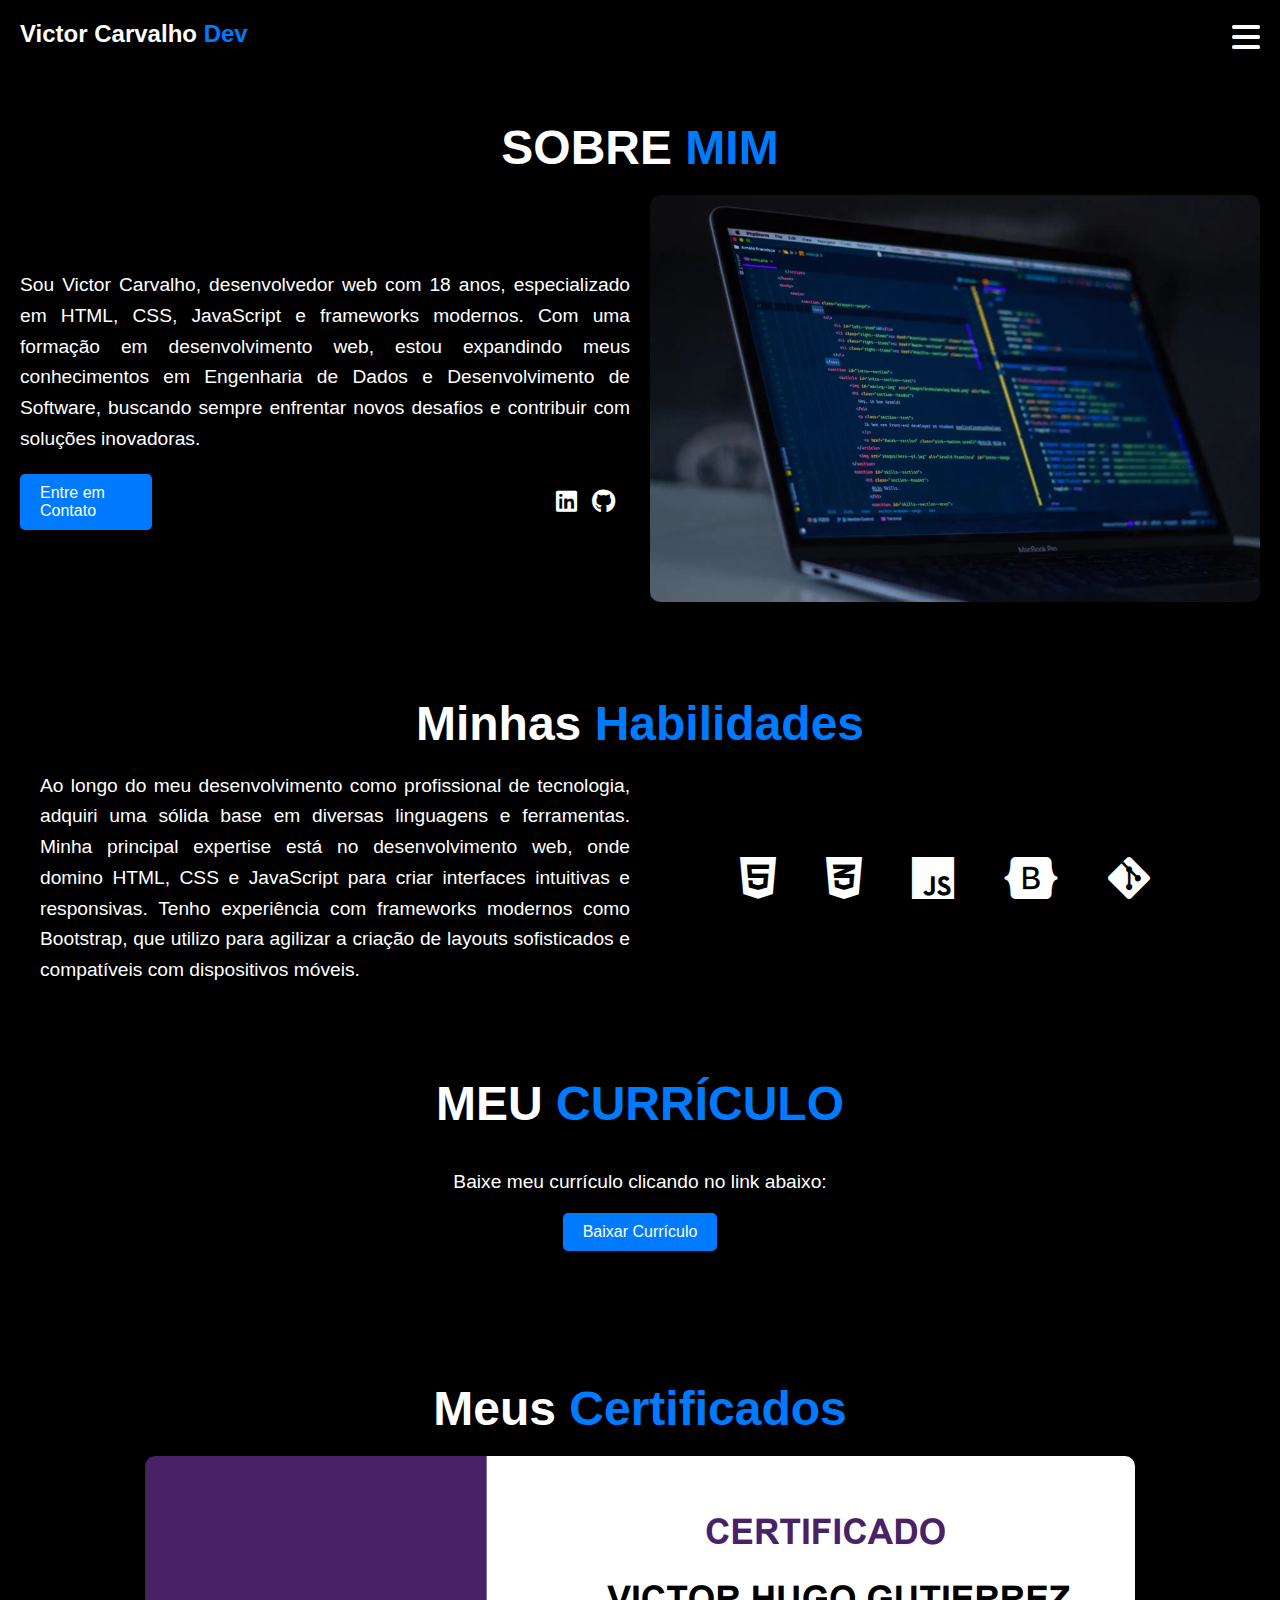
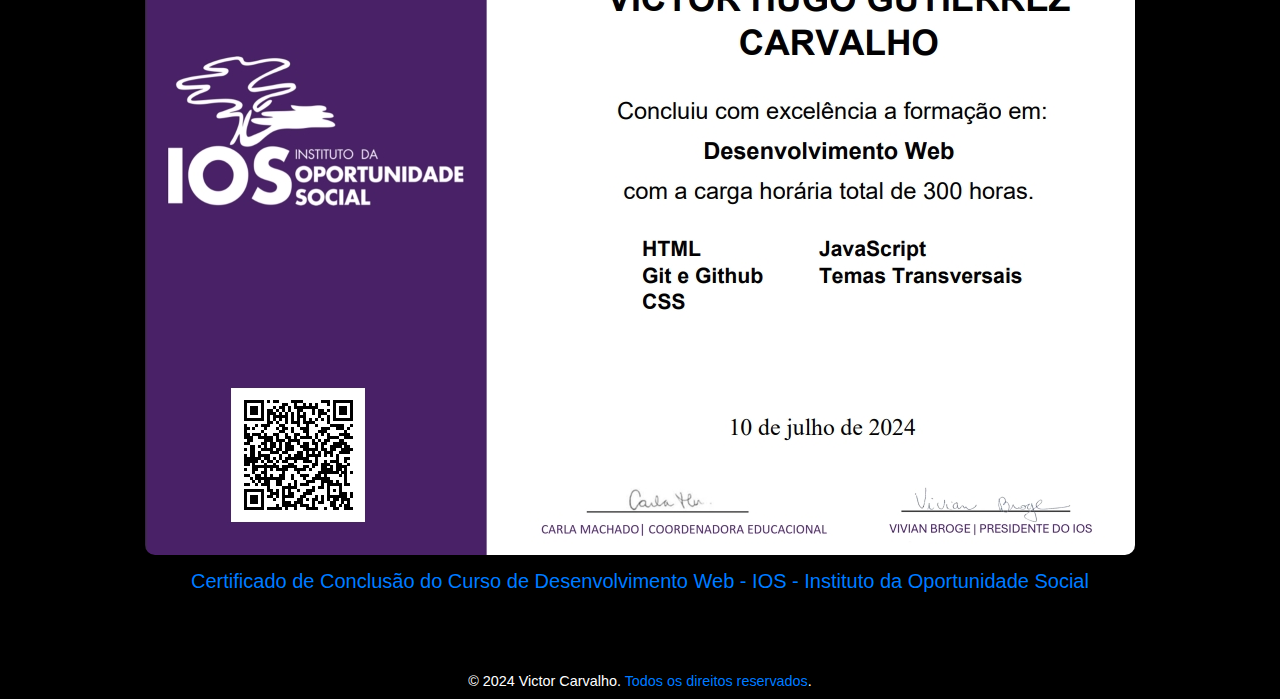
<file: about.html>
<!DOCTYPE html>
<html lang="pt-br">
<head>
    <meta charset="UTF-8">
    <meta name="viewport" content="width=device-width, initial-scale=1.0">
    <link rel="stylesheet" href="css/about.css">
    <link rel="stylesheet" href="https://cdnjs.cloudflare.com/ajax/libs/font-awesome/6.6.0/css/all.min.css">
    <title>Sobre Mim</title>
</head>
<body>
    <div class="overlay"></div>

    <div class="logo-container">
        <a href="index.html"><h1 class="logo-part">Victor Carvalho <span class="logo">Dev</span></h1></a>
    </div>

    <div class="menu-container">
        <div class="menu-icon" id="menu-icon">
            <i class="fa-solid fa-bars"></i>
        </div>
        <nav class="menu" id="menu">
            <ul>
                <li><a href="index.html">INÍCIO</a></li>
                <li><a href="projects.html">PROJETOS</a></li>
                <li><a href="services.html">SERVIÇOS</a></li>
                <li><a href="contact.html">CONTATO</a></li>
            </ul>
            <div class="menu-close" id="menu-close">
                <i class="fa-solid fa-xmark"></i>
            </div>
        </nav>
    </div>

    <section class="about-section fade-in">
        <h1>SOBRE <span>MIM</span></h1>
        <div class="about-content">
            <div class="about-text">
                <p>Sou Victor Carvalho, desenvolvedor web com 18 anos, especializado em HTML, CSS, JavaScript e frameworks modernos. Com uma formação em desenvolvimento web, estou expandindo meus conhecimentos em Engenharia de Dados e Desenvolvimento de Software, buscando sempre enfrentar novos desafios e contribuir com soluções inovadoras.</p>
                <div class="cta-container">
                    <a href="contact.html" class="highlight-button">Entre em Contato</a>
                    <div class="social-links">
                        <a href="https://www.linkedin.com/in/victor-gutierrez-999440278/" target="_blank" class="social-icon">
                            <i class="fa-brands fa-linkedin"></i>
                        </a>
                        <a href="https://github.com/victorgute" target="_blank" class="social-icon">
                            <i class="fa-brands fa-github"></i>
                        </a>
                    </div>
                </div>
            </div>
            <div class="about-image">
                <img src="img/imagem5.png" alt="Sua imagem">
            </div>
        </div>
    </section>

    <section class="skills-section fade-in">
        <h1>Minhas <span>Habilidades</span></h1>
        <div class="skills-content">
            <div class="about-text">
                <p>Ao longo do meu desenvolvimento como profissional de tecnologia, adquiri uma sólida base em diversas linguagens e ferramentas. Minha principal expertise está no desenvolvimento web, onde domino HTML, CSS e JavaScript para criar interfaces intuitivas e responsivas. Tenho experiência com frameworks modernos como Bootstrap, que utilizo para agilizar a criação de layouts sofisticados e compatíveis com dispositivos móveis.</p>
            </div>
            <div class="skills-icons">
                <i class="fa-brands fa-html5"></i>
                <i class="fa-brands fa-css3-alt"></i>
                <i class="fa-brands fa-js"></i>
                <i class="fa-brands fa-bootstrap"></i>
                <i class="fa-brands fa-git-alt"></i>
            </div>
        </div>
    </section>

    <section class="skills-section fade-in">
        <h1>MEU <span>CURRÍCULO</span></h1>

        <div class="cv-container fade-in">
            <p>Baixe meu currículo clicando no link abaixo:</p>
            <a href="document/Curriculo.pdf" class="cv-link" download>Baixar Currículo</a>
        </div>
        
    </section>

    <section class="skills-section fade-in">
        <h1>Meus <span>Certificados</span></h1>
        <div class="certificates-content">
            <div class="certificate-item">
                <a href="document/0330936204VH.pdf" target="_blank">
                    <img src="img/certificado.png" alt="Certificado de Desenvolvimento Web">
                    <p>Certificado de Conclusão do Curso de Desenvolvimento Web - IOS - Instituto da Oportunidade Social</p>
                </a>
            </div>
        </div>
    </section>

    <footer class="footer">
        <p>&copy; 2024 Victor Carvalho. <span>Todos os direitos reservados</span>.</p>
    </footer>
    <script src="js/about.js"></script>
</body>
</html>
</file>
<file: contact.html>
<!DOCTYPE html>
<html lang="pt-br">
<head>
    <meta charset="UTF-8">
    <meta name="viewport" content="width=device-width, initial-scale=1.0">
    <link rel="stylesheet" href="css/contact.css">
    <link rel="stylesheet" href="https://cdnjs.cloudflare.com/ajax/libs/font-awesome/6.6.0/css/all.min.css">
    <title>Contato</title>
</head>
<body>

    <div class="overlay"></div>

    <header class="header">
        <div class="logo-container">
            <a href="index.html"><h1 class="logo-part">Victor Carvalho <span class="logo">Dev</span></h1></a>
        </div>
        <div class="menu-container">
            <div class="menu-icon" id="menu-icon">
                <i class="fa-solid fa-bars"></i>
            </div>
            <nav class="menu" id="menu">
                <ul>
                    <li><a href="index.html">INÍCIO</a></li>
                    <li><a href="about.html">SOBRE</a></li>
                    <li><a href="projects.html">PROJETOS</a></li>
                    <li><a href="services.html">SERVIÇOS</a></li>
                </ul>
                <div class="menu-close" id="menu-close">
                    <i class="fa-solid fa-xmark"></i>
                </div>
            </nav>
        </div>
    </header>

    <section class="contact-section fade-in">
        <h1>ENTRE EM <span class="contato">CONTATO</span></h1>
        <div class="contact-container">
            <div class="contact-item " data-contact="mailto:victor.h.gutierrez.carvalho@gmail.com">
                <i class="fas fa-envelope"></i>
                <span>Email: victor.h.gutierrez.carvalho@gmail.com</span>
            </div>
            <div class="contact-item" data-contact="https://www.linkedin.com/in/victor-gutierrez-999440278/">
                <i class="fab fa-linkedin"></i>
                <span>LinkedIn: Victor Gutierrez</span>
            </div>
            <div class="contact-item" data-contact="https://github.com/victorgute">
                <i class="fab fa-github"></i>
                <span>GitHub: victorcarvalho</span>
            </div>
            <div class="contact-item">
            <i class="fas fa-phone"></i>
            <a href="https://api.whatsapp.com/send?phone=5511959019364&text=Olá%2C%20preciso%20de%20ajuda">
                <span>Telefone: +55 11 95901-9364</span>
            </a>
            </div>
                
                
            </div>
        </div>
    </section>

    <footer class="footer fade-in">
        <p>&copy; 2024 Victor Carvalho. <span>Todos os direitos reservados</span>.</p>
    </footer>
    
    
    <script src="js/contact.js"></script>
</body>
</html>
</file>
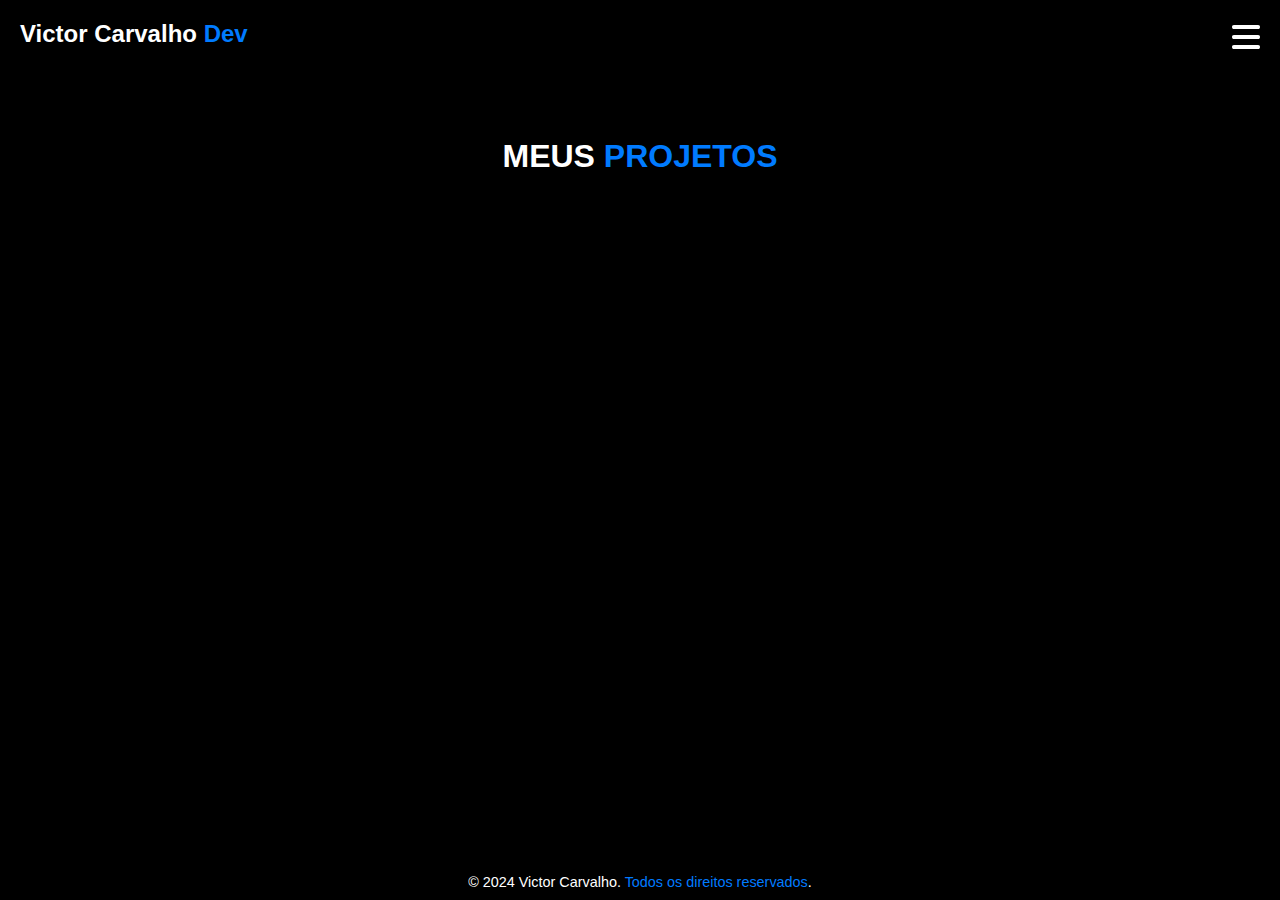
<file: projects.html>
<!DOCTYPE html>
<html lang="pt-br">
<head>
    <meta charset="UTF-8">
    <meta name="viewport" content="width=device-width, initial-scale=1.0">
    <title>Projetos</title>
    <link rel="stylesheet" href="css/projects.css">
    <link rel="stylesheet" href="https://cdnjs.cloudflare.com/ajax/libs/font-awesome/6.6.0/css/all.min.css">
</head>
<body>
    <div class="overlay"></div>

    <header class="header">
        <div class="logo-container">
            <a href="index.html"><h1 class="logo-part">Victor Carvalho <span class="logo">Dev</span></h1></a>
        </div>
        <div class="menu-container">
            <div class="menu-icon" id="menu-icon">
                <i class="fa-solid fa-bars"></i>
            </div>
            <nav class="menu" id="menu">
                <ul>
                    <li><a href="index.html">INÍCIO</a></li>
                    <li><a href="about.html">SOBRE</a></li>
                    <li><a href="services.html">SERVIÇOS</a></li>
                    <li><a href="contact.html">CONTATO</a></li>
                </ul>
                <div class="menu-close" id="menu-close">
                    <i class="fa-solid fa-xmark"></i>
                </div>
            </nav>
        </div>
    </header>

    <main>
        <section class="projects-section">
            <h1>MEUS <span>PROJETOS</span></h1>
            <div class="projects-grid">
                <div class="project-card">
                    <img src="img/projeto1.png" alt="NanoNexus">
                    <div class="project-info">
                        <h3>NanoNexus</h3>
                        <p>O NanoNexus é um projeto de e-commerce criado para demonstrar habilidades em desenvolvimento web. Este projeto simula uma empresa fictícia dedicada à venda de produtos diversos.</p>
                        <div class="tools-icons">
                            <i class="fa-brands fa-html5" title="HTML5"></i>
                            <i class="fa-brands fa-css3-alt" title="CSS3"></i>
                            <i class="fa-brands fa-js" title="JavaScript"></i>
                            <i class="fa-brands fa-bootstrap" title="Bootstrap"></i>
                        </div>
                            <div class="button">
                                <a href="https://victorgute.github.io/TCC_Dev_IOS_2024/" target="_blank" class="view-more">Ver mais</a>
                                <a href="https://github.com/victorgute" target="_blank" rel="noopener noreferrer">
                                    <i class="fa-brands fa-github" title="github"></i>
                                </a>
                        </div>
                    </div>
                </div>


                <div class="project-card">
                    <img src="img/lp-dr-junior.PNG" alt="Dr.AparecidoJr">
                    <div class="project-info">
                        <h3>Dr.AparecidoJr</h3>
                        <p>Este é o site oficial do Dr. Aparecido Bernardo Ribeiro Junior.O site foi desenvolvido para apresentar os serviços oferecidos, destacar a trajetória do especialista e permitir que os clientes agendem consultas facilmente.</p>
                        <div class="tools-icons">
                            <i class="fa-brands fa-html5" title="HTML5"></i>
                            <i class="fa-brands fa-css3-alt" title="CSS3"></i>
                            <i class="fa-brands fa-js" title="JavaScript"></i>
                            <i class="fa-brands fa-bootstrap" title="Bootstrap"></i>
                        </div>
                            <div class="button">
                                <a href="https://victorgute.github.io/Dr.AparecidoJr/" target="_blank" class="view-more">Ver mais</a>
                                <a href="https://github.com/victorgute" target="_blank" rel="noopener noreferrer">
                                    <i class="fa-brands fa-github" title="github"></i>
                                </a>
                        </div>
                    </div>
                </div>

                <div class="project-card">
                    <img src="img/lp-dr-marcelo.PNG" alt="NanoNexus">
                    <div class="project-info">
                        <h3>Dr.Marcelo</h3>
                        <p>
                            Este é o site oficial do Dr. Marcelo Hyppolito. O site foi desenvolvido para apresentar os serviços jurídicos oferecidos, destacar a experiência profissional do advogado e facilitar o contato direto com os clientes.</p>
                        <div class="tools-icons">
                            <i class="fa-brands fa-html5" title="HTML5"></i>
                            <i class="fa-brands fa-css3-alt" title="CSS3"></i>
                            <i class="fa-brands fa-js" title="JavaScript"></i>
                            <i class="fa-brands fa-bootstrap" title="Bootstrap"></i>
                        </div>
                            <div class="button">
                                <a href="https://victorgute.github.io/Dr.Marcelo/" target="_blank" class="view-more">Ver mais</a>
                                <a href="https://github.com/victorgute" target="_blank" rel="noopener noreferrer">
                                    <i class="fa-brands fa-github" title="github"></i>
                                </a>
                        </div>
                    </div>
                </div>

                <div class="project-card">
                    <img src="img/projeto1.png" alt="NanoNexus">
                    <div class="project-info">
                        <h3>NanoNexus</h3>
                        <p>O NanoNexus é um projeto de e-commerce criado para demonstrar habilidades em desenvolvimento web. Este projeto simula uma empresa fictícia dedicada à venda de produtos diversos.</p>
                        <div class="tools-icons">
                            <i class="fa-brands fa-html5" title="HTML5"></i>
                            <i class="fa-brands fa-css3-alt" title="CSS3"></i>
                            <i class="fa-brands fa-js" title="JavaScript"></i>
                            <i class="fa-brands fa-bootstrap" title="Bootstrap"></i>
                        </div>
                            <div class="button">
                                <a href="https://victorgute.github.io/TCC_Dev_IOS_2024/" target="_blank" class="view-more">Ver mais</a>
                                <a href="https://github.com/victorgute/TCC_Dev_IOS_2024" target="_blank" rel="noopener noreferrer">
                                    <i class="fa-brands fa-github" title="github"></i>
                                </a>
                        </div>
                    </div>
                </div>
                
            </div>




        </section>
    </main>
    
    <footer class="footer">
        <p>&copy; 2024 Victor Carvalho. <span>Todos os direitos reservados</span>.</p>
    </footer>
    <script src="js/projects.js"></script>
</body>
</html>
</file>
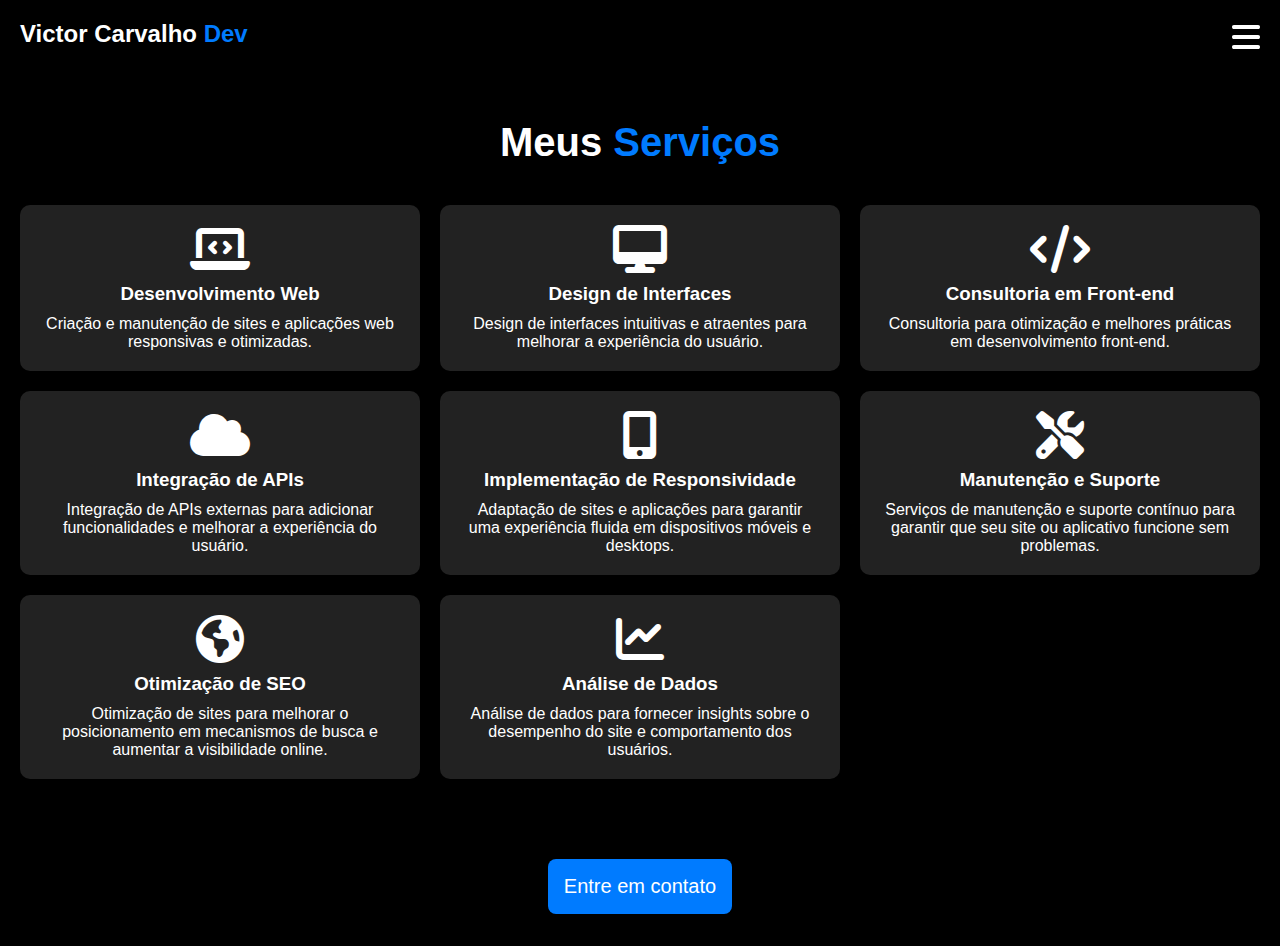
<file: services.html>
<!DOCTYPE html>
<html lang="pt-br">
<head>
    <meta charset="UTF-8">
    <meta name="viewport" content="width=device-width, initial-scale=1.0">
    <link rel="preload" href="https://cdnjs.cloudflare.com/ajax/libs/font-awesome/6.6.0/css/all.min.css" as="style" onload="this.onload=null;this.rel='stylesheet'">
    <link rel="stylesheet" href="css/services.css">
    <title>Serviços</title>
</head>
<body>
    
    <div class="overlay"></div>

    <header class="header">
        <div class="logo-container">
            <a href="index.html"><h1 class="logo-part">Victor Carvalho <span class="logo">Dev</span></h1></a>
        </div>
        <div class="menu-container">
            <div class="menu-icon" id="menu-icon">
                <i class="fa-solid fa-bars"></i>
            </div>
            <nav class="menu" id="menu">
                <ul>
                    <li><a href="index.html">INÍCIO</a></li>
                    <li><a href="about.html">SOBRE</a></li>
                    <li><a href="projects.html">PROJETOS</a></li>
                    <li><a href="contact.html">CONTATO</a></li>
                </ul>
                <div class="menu-close" id="menu-close">
                    <i class="fa-solid fa-xmark"></i>
                </div>
            </nav>
        </div>
    </header>

    <main class="services-section">
        <h1 class="fade-in">Meus <span>Serviços</span></h1>
        <div class="services-grid">
            <div class="service-card fade-in">
                <i class="fa-solid fa-laptop-code" aria-label="Desenvolvimento Web"></i>
                <h3>Desenvolvimento Web</h3>
                <p>Criação e manutenção de sites e aplicações web responsivas e otimizadas.</p>
            </div>
            <div class="service-card fade-in">
                <i class="fa-solid fa-desktop" aria-label="Design de Interfaces"></i>
                <h3>Design de Interfaces</h3>
                <p>Design de interfaces intuitivas e atraentes para melhorar a experiência do usuário.</p>
            </div>
            <div class="service-card fade-in">
                <i class="fa-solid fa-code" aria-label="Consultoria em Front-end"></i>
                <h3>Consultoria em Front-end</h3>
                <p>Consultoria para otimização e melhores práticas em desenvolvimento front-end.</p>
            </div>
            <div class="service-card fade-in">
                <i class="fa-solid fa-cloud" aria-label="Integração de APIs"></i>
                <h3>Integração de APIs</h3>
                <p>Integração de APIs externas para adicionar funcionalidades e melhorar a experiência do usuário.</p>
            </div>
            <div class="service-card fade-in">
                <i class="fa-solid fa-mobile-screen-button" aria-label="Implementação de Responsividade"></i>
                <h3>Implementação de Responsividade</h3>
                <p>Adaptação de sites e aplicações para garantir uma experiência fluida em dispositivos móveis e desktops.</p>
            </div>
            <div class="service-card fade-in">
                <i class="fa-solid fa-tools" aria-label="Manutenção e Suporte"></i>
                <h3>Manutenção e Suporte</h3>
                <p>Serviços de manutenção e suporte contínuo para garantir que seu site ou aplicativo funcione sem problemas.</p>
            </div>
            <div class="service-card fade-in">
                <i class="fa-solid fa-globe-americas" aria-label="Otimização de SEO"></i>
                <h3>Otimização de SEO</h3>
                <p>Otimização de sites para melhorar o posicionamento em mecanismos de busca e aumentar a visibilidade online.</p>
            </div>
            <div class="service-card fade-in">
                <i class="fa-solid fa-chart-line" aria-label="Análise de Dados"></i>
                <h3>Análise de Dados</h3>
                <p>Análise de dados para fornecer insights sobre o desempenho do site e comportamento dos usuários.</p>
            </div>
        </div>
    </main>

    <div class="botao1">
        <a href="contact.html">Entre em contato</a>
    </div>

    <script src="js/services.js"></script>
</body>
</html>
</file>
<file: css/contact.css>
/* Global */
* {
    margin: 0;
    padding: 0;
    box-sizing: border-box;
    transition: all 0.3s ease; /* Adiciona uma transição padrão para todos os elementos */
}

@keyframes fadeIn {
    from {
        opacity: 0;
        transform: translateY(40px); /* Adiciona um leve deslocamento para baixo */
    }
    to {
        opacity: 1;
        transform: translateY(0); /* Move para a posição original */
    }
}

.fade-in {
    opacity: 0;
    animation: fadeIn 1s forwards; /* Animação de fade-in com transição mais forte */
}

/* Animação fade-in */
@keyframes fadeIn {
    from {
        opacity: 0;
        transform: translateY(40px); /* Adiciona um leve deslocamento para baixo */
    }
    to {
        opacity: 1;
        transform: translateY(0); /* Move para a posição original */
    }
}

.fade-in {
    opacity: 0;
    animation: fadeIn 1s forwards; /* Animação de fade-in com transição mais forte */
}

body {
    font-family: Arial, sans-serif;
    color: #fff;
    background-color: #000;
    opacity: 1; /* Torna a página visível */
    overflow: hidden; /* Para evitar barras de rolagem indesejadas */
}

.logo-container a {
    text-decoration: none;
    color: white;
}

.logo-container span {
    color: #007BFF;
}

/* Header (Navbar) */
.header {
    display: flex;
    justify-content: space-between;
    align-items: center;
    padding: 20px;
    background-color: #000;
    width: 100%;
    z-index: 10;
}

/* Ajustes para navbar */
.header .logo-container {
    display: flex;
    align-items: center;
}

.header .logo-container .logo-part {
    font-size: 1.5rem; /* Ajuste o tamanho do texto do logo */
    margin-right: 10px; /* Espaço entre os elementos do logo */
}

.header .logo-container .logo-dev {
    font-size: 1.5rem; /* Ajuste o tamanho do texto do logo */
}

.menu-container {
    position: fixed;
    top: 20px;
    right: 20px;
    z-index: 2;
}

.menu-icon {
    font-size: 2rem;
    color: #fff;
    cursor: pointer;
}

.menu {
    position: fixed;
    top: 0;
    right: 0;
    width: 100%;
    height: 100%;
    background: black;
    display: flex;
    flex-direction: column;
    align-items: center;
    justify-content: center;
    transform: translateX(100%);
    transition: transform 0.3s ease;
    z-index: 1;
    overflow: hidden;
}

.menu-active {
    transform: translateX(0);
}

.menu-close {
    position: absolute;
    top: 20px;
    right: 20px;
    font-size: 2rem;
    color: #fff;
    cursor: pointer;
}

.menu ul {
    list-style: none;
    padding: 0;
}

.menu ul li {
    margin: 20px 0;
}

.menu ul li a {
    color: #fff;
    font-size: 2rem;
    text-decoration: none;
    display: inline-block;
    transition: color 0.3s ease, transform 0.3s ease;
}

.menu ul li a:hover {
    color: #007BFF;
    transform: scale(1.1);
}



.overlay {
    position: fixed;
    top: 0;
    left: -100%; /* Começa fora da tela */
    width: 100%;
    height: 100%;
    background-color: #007BFF; /* Cor azul com opacidade */
    z-index: 100; /* Certifique-se de que a tela esteja sobre o conteúdo */
    transition: left 0.7s ease; /* Animação suave para mover a tela */
}

.overlay.active {
    left: 0; /* Move a tela para cobrir a página */
}

.contact-section {
    display: flex;
    flex-direction: column;
    align-items: center;
    padding: 20px;
}


.contact-section h1{
    margin-bottom: 1rem;
    font-size: 2rem;
}

.contato{
    color: #007BFF;
}

.contact-container {
    display: flex;
    flex-direction: column;
    gap: 20px;
}

.contact-item {
    display: flex;
    align-items: center;
    gap: 15px;
    background-color: #1a1a1a;
    padding: 15px;
    border-radius: 8px;
    cursor: pointer;
    transition: transform 0.5s ease, background-color 0.3s ease;
}

.contact-item a{
    text-decoration: none;
    color: #fff;
}

.contact-item:hover {
    transform: scale(1.05);
    background-color: #007BFF;
    box-shadow: 0 5px 15px rgba(0, 123, 255, 0.4); /* Sombra azul suave */
}


.contact-item i {
    font-size: 1.5rem;
}

.contact-item span {
    font-size: 1.2rem;
    word-break: break-all;
}


/* Fade-in animation */
@keyframes fadeIn {
    from {
        opacity: 0;
        transform: translateY(20px);
    }
    to {
        opacity: 1;
        transform: translateY(0);
    }
}

.fade-in {
    opacity: 0;
    animation: fadeIn 1s forwards;
}

/* Estilos para o footer */
.footer {
    background-color: #000; /* Cor de fundo preta */
    color: #fff; /* Cor do texto branca */
    text-align: center; /* Centraliza o texto */
    padding: 10px 0; /* Espaçamento interno */
    position: fixed; /* Fixa o footer na parte inferior da tela */
    bottom: 0; /* Posiciona o footer na parte inferior */
    width: 100%; /* Largura total */
    font-size: 0.9rem; /* Tamanho da fonte */
}

.footer span{
    color: #007BFF;
}

.footer p {
    margin: 0; /* Remove a margem padrão do parágrafo */
}

::selection {
    background-color: #007BFF; /* Cor de fundo quando o texto é selecionado */
    color: #fff; /* Cor do texto quando é selecionado */
}

@media (min-width: 768px) {
    /* Tablets e dispositivos com tela média */
    body {
        font-size: 16px;
    }

    .header {
        padding: 15px;
    }

    .menu-icon {
        font-size: 1.75rem;
    }

    .menu ul li a {
        font-size: 1.75rem;
    }

    /* Contato */
    .contact-item {
        flex-direction: row;
    }

    .contact-item i {
        font-size: 1.5rem;
    }

    .contact-item span {
        font-size: 1.2rem;
    }
}

@media (min-width: 1024px) {
    /* Desktop */
    body {
        font-size: 18px;
    }

    .header {
        padding: 20px;
    }

    .menu-icon {
        font-size: 2rem;
    }

    .menu ul li a {
        font-size: 2rem;
    }

    /* Contato */
    .contact-item {
        flex-direction: row;
    }

    .contact-item i {
        font-size: 1.5rem;
    }

    .contact-item span {
        font-size: 1.2rem;
    }
}
</file>
<file: css/projects.css>
/* Global */
* {
    margin: 0;
    padding: 0;
    box-sizing: border-box;
    transition: all 0.3s ease; /* Adiciona uma transição padrão para todos os elementos */
}
::selection {
    background-color: #007BFF; /* Cor de fundo quando o texto é selecionado */
    color: #fff; /* Cor do texto quando é selecionado */
}

/* Animação fade-in */
@keyframes fadeIn {
    from {
        opacity: 0;
        transform: translateY(40px); /* Adiciona um leve deslocamento para baixo */
    }
    to {
        opacity: 1;
        transform: translateY(0); /* Move para a posição original */
    }
}

.fade-in {
    opacity: 0;
    animation: fadeIn 1s forwards; /* Animação de fade-in com transição mais forte */
}

body {
    font-family: Arial, sans-serif;
    color: #fff;
    background-color: #000;
    opacity: 1; /* Torna a página visível */
}

.logo-container a {
    text-decoration: none;
    color: white;
}

.logo-container span {
    color: #007BFF;
}

/* Header (Navbar) */
.header {
    display: flex;
    justify-content: space-between;
    align-items: center;
    padding: 20px;
    background-color: #000;
    width: 100%;
    z-index: 10;
}

/* Ajustes para navbar */
.header .logo-container {
    display: flex;
    align-items: center;
}

.header .logo-container .logo-part {
    font-size: 1.5rem; /* Ajuste o tamanho do texto do logo */
    margin-right: 10px; /* Espaço entre os elementos do logo */
}

.header .logo-container .logo-dev {
    font-size: 1.5rem; /* Ajuste o tamanho do texto do logo */
}

.menu-container {
    position: fixed;
    top: 20px;
    right: 20px;
    z-index: 2;
}

.menu-icon {
    font-size: 2rem;
    color: #fff;
    cursor: pointer;
}

.menu {
    position: fixed;
    top: 0;
    right: 0;
    width: 100%;
    height: 100%;
    background: black;
    display: flex;
    flex-direction: column;
    align-items: center;
    justify-content: center;
    transform: translateX(100%);
    transition: transform 0.3s ease;
    z-index: 1;
    overflow: hidden;
}

.menu-active {
    transform: translateX(0);
}

.menu-close {
    position: absolute;
    top: 20px;
    right: 20px;
    font-size: 2rem;
    color: #fff;
    cursor: pointer;
}

.menu ul {
    list-style: none;
    padding: 0;
}

.menu ul li {
    margin: 20px 0;
}

.menu ul li a {
    color: #fff;
    font-size: 2rem;
    text-decoration: none;
    display: inline-block;
    transition: color 0.3s ease, transform 0.3s ease;
}

.menu ul li a:hover {
    color: #007BFF;
    transform: scale(1.1);
}

/* Projects Section */
.projects-section {
    padding: 70px 20px;
    text-align: center;
}


.projects-section h1 {
    font-size: 2rem;
}

.projects-section span {
    color: #007BFF;
}

.projects-grid {
    display: flex;
    justify-content: center;
    gap: 20px;
    margin-top: 1rem;
}

.project-card {
    background-color: #222;
    border-radius: 10px;
    overflow: hidden;
    box-shadow: 0 4px 8px rgba(0, 0, 0, 0.3);
    transition: transform 0.3s ease, box-shadow 0.3s ease;
    display: flex;
    flex-direction: column;
    align-items: center;
    justify-content: space-between;
    width: 300px; /* Ajuste a largura do card conforme necessário */
    height: 480px; /* Ajuste a altura do card conforme necessário */
    opacity: 0;
    animation: fadeIn 3s forwards; /* Animação de fade-in mais visível */
}

.project-card img {
    width: 100%;
    height: 150px; /* Ajuste a altura da imagem conforme necessário */
    object-fit: cover;
    transition: transform 0.3s ease;
}

.project-card:hover img {
    transform: scale(1.05); /* Leve zoom na imagem ao passar o mouse */
}

.project-info {
    padding: 20px;
    text-align: left;
}

.project-info h3 {
    margin-bottom: 10px;
}

.project-info p {
    margin-bottom: 20px;
}

.tools-icons {
    margin-bottom: 20px;
}

.tools-icons i {
    font-size: 1.5rem;
    margin-right: 10px;
    transition: color 0.3s ease, transform 0.3s ease;
}

.tools-icons i:hover {
    color: #007BFF;
    transform: scale(1.2);
}

.view-more {
    display: inline-block;
    padding: 10px 20px;
    background-color: #007BFF;
    color: #fff;
    text-decoration: none;
    border-radius: 5px;
    transition: background-color 0.3s ease, transform 0.3s ease;
}

.view-more:hover {
    background-color: #0056b3;
    transform: scale(1.1);
}

.button i{
    color: #fff;
    font-size: 1.7rem;
    margin-left:7rem;
}

.button :last-child:hover{
    color: #007BFF;
    transform: scale(1.1);
}

/* Estilo para a tela de transição */
.overlay {
    position: fixed;
    top: 0;
    left: -100%; /* Começa fora da tela */
    width: 100%;
    height: 100%;
    background-color: #007BFF; /* Cor azul com opacidade */
    z-index: 100; /* Certifique-se de que a tela esteja sobre o conteúdo */
    transition: left 0.7s ease; /* Animação suave para mover a tela */
}

.overlay.active {
    left: 0; /* Move a tela para cobrir a página */
}

.footer {
    background-color: #000; /* Cor de fundo preta */
    color: #fff; /* Cor do texto branca */
    text-align: center; /* Centraliza o texto */
    padding: 10px 0; /* Espaçamento interno */
    position: fixed; /* Fixa o footer na parte inferior da tela */
    bottom: 0; /* Posiciona o footer na parte inferior */
    width: 100%; /* Largura total */
    font-size: 0.9rem; /* Tamanho da fonte */
}

.footer span{
    color: #007BFF;
}

.footer p {
    margin: 0; /* Remove a margem padrão do parágrafo */
}
</file>
<file: css/services.css>
/* Global */
* {
    margin: 0;
    padding: 0;
    box-sizing: border-box;
}

body {
    font-family: Arial, sans-serif;
    color: #fff;
    background-color: #000;
    opacity: 1;
}

/* Header */
header {
    display: flex;
    justify-content: space-between;
    align-items: center;
    padding: 20px;
    background-color: #000;
    width: 100%;
    z-index: 10;
}

.logo-container {
    position: absolute;
    top: 20px;
    left: 20px;
    display: flex;
    align-items: center;
}

.logo-container a {
    text-decoration: none;
}

.logo-part {
    font-size: 1.5rem;
    color: #fff;
}

.logo-dev {
    margin-left: 5px;
    font-weight: bold;
    color: #007BFF;
}

.logo {
    color: #007BFF;
}

.menu-container {
    position: fixed;
    top: 20px;
    right: 20px;
    z-index: 2;
}

.menu-icon {
    font-size: 2rem;
    color: #fff;
    cursor: pointer;
}

.menu {
    position: fixed;
    top: 0;
    right: 0;
    width: 100%;
    height: 100%;
    background: black;
    display: flex;
    flex-direction: column;
    align-items: center;
    justify-content: center;
    transform: translateX(100%);
    transition: transform 0.3s ease;
    z-index: 1;
    overflow: hidden;
}

.menu-active {
    transform: translateX(0);
}

.menu-close {
    position: absolute;
    top: 20px;
    right: 20px;
    font-size: 2rem;
    color: #fff;
    cursor: pointer;
}

.menu ul {
    list-style: none;
    padding: 0;
}

.menu ul li {
    margin: 20px 0;
}

.menu ul li a {
    color: #fff;
    font-size: 2rem;
    text-decoration: none;
    display: inline-block;
    transition: color 0.3s ease, transform 0.3s ease;
}

.menu ul li a:hover {
    color: #007BFF;
    transform: scale(1.1);
}

/* Overlay */
.overlay {
    position: fixed;
    top: 0;
    left: -100%;
    width: 100%;
    height: 100%;
    background-color: #007BFF;
    z-index: 100;
    transition: left 0.7s ease;
}

.overlay.active {
    left: 0;
}

/* Animação */
.fade-in {
    opacity: 0;
    transform: translateY(20px);
    transition: opacity 0.6s ease-in-out, transform 0.6s ease-in-out;
}

.fade-in.active {
    opacity: 1;
    transform: translateY(0);
}

/* Serviços */
.services-section {
    padding: 80px 20px;
    text-align: center;
}

.services-section span {
    color: #007BFF;
}

.services-section h1 {
    font-size: 2.5rem;
    margin-bottom: 40px;
}

.services-grid {
    display: grid;
    grid-template-columns: repeat(auto-fit, minmax(300px, 1fr));
    gap: 20px;
}

.service-card {
    background-color: #222;
    border-radius: 10px;
    overflow: hidden;
    box-shadow: 0 4px 8px rgba(0, 0, 0, 0.3);
    display: flex;
    flex-direction: column;
    align-items: center;
    justify-content: center;
    padding: 20px;
}

.service-card:hover {
    background-color: #007BFF;
    transform: scale(1.05);
    color: #fff;
    box-shadow: 0 5px 15px rgba(0, 123, 255, 0.4); /* Sombra azul suave */
}

.service-card i {
    font-size: 3rem;
    margin-bottom: 10px;
}

.service-card h3 {
    margin-bottom: 10px;
}

.service-card p {
    margin-bottom: 0;
}

.botao1 {
    display: flex;
    justify-content: center;
}

.botao1 a {
    display: inline-block;
    color: white;
    background: #007BFF;
    padding: 1rem;
    border-radius: 0.5rem;
    text-decoration: none;
    font-size: 20px;
    cursor: pointer;
    transition: 0.5s;
    margin-bottom: 2rem;
}

.botao1 a:hover {
    background: white;
    color: #007BFF;
    transform: scale(1.1);
    box-shadow: 0 5px 15px rgba(255, 255, 255, 0.4); /* Sombra azul suave */
}

/* Footer */
.footer {
    background-color: #000; /* Cor de fundo preta */
    color: #fff; /* Cor do texto branca */
    text-align: center; /* Centraliza o texto */
    padding: 10px 0; /* Espaçamento interno */
    bottom: 0; /* Posiciona o footer na parte inferior */
    width: 100%; /* Largura total */
    font-size: 0.9rem; /* Tamanho da fonte */
}
::selection {
    background-color: #007BFF; /* Cor de fundo quando o texto é selecionado */
    color: #fff; /* Cor do texto quando é selecionado */
}

.footer span {
    color: #007BFF;
}

.footer p {
    margin: 0; /* Remove a margem padrão do parágrafo */
}

/* Responsividade */
@media (max-width: 768px) {
    /* Para dispositivos móveis */
    header {
        flex-direction: column;
        align-items: flex-start;
    }

    .logo-container {
        position: static;
        margin-bottom: 10px;
    }

    .menu-container {
        top: 10px;
        right: 10px;
    }

    .menu-icon {
        font-size: 1.5rem;
    }

    .menu ul li {
        margin: 15px 0;
    }

    .menu ul li a {
        font-size: 1.5rem;
    }

    .services-section h1 {
        font-size: 2rem;
    }

    .service-card i {
        font-size: 2.5rem;
    }

    .botao1 a {
        font-size: 18px;
        padding: 0.8rem;
        margin-bottom: 2rem;
    }

    .footer {
        font-size: 0.8rem;
        position: relative;
    }
}

@media (min-width: 769px) and (max-width: 1024px) {
    /* Para tablets e dispositivos com tela média */
    header {
        padding: 15px;
    }

    .logo-container {
        position: static;
        margin-bottom: 15px;
    }

    .menu-container {
        top: 15px;
        right: 15px;
    }

    .menu-icon {
        font-size: 1.75rem;
    }

    .menu ul li {
        margin: 20px 0;
    }

    .menu ul li a {
        font-size: 1.75rem;
    }

    .services-section h1 {
        font-size: 2.25rem;
    }

    .service-card i {
        font-size: 2.75rem;
    }

    .botao1 a {
        font-size: 19px;
        padding: 0.9rem;
    }

    .footer {
        font-size: 0.8rem;
        position: relative;
    }
}

@media (min-width: 1025px) {
    /* Para dispositivos de desktop */
    header {
        padding: 20px;
    }

    .logo-container {
        position: absolute;
        top: 20px;
        left: 20px;
    }

    .menu-container {
        top: 20px;
        right: 20px;
    }

    .menu-icon {
        font-size: 2rem;
    }

    .menu ul li {
        margin: 20px 0;
    }

    .menu ul li a {
        font-size: 2rem;
    }

    .services-section h1 {
        font-size: 2.5rem;
    }

    .service-card i {
        font-size: 3rem;
    }

    .botao1 a {
        font-size: 20px;
        padding: 1rem;
    }

    .footer {
        font-size: 0.8rem;
        position: relative;
    }
}
</file>
<file: css/about.css>
/* Global Reset and Basic Styles */
* {
    margin: 0;
    padding: 0;
    box-sizing: border-box;
    background-color: black;
}

/* Body Styling */
body {
    font-family: Arial, sans-serif;
    margin: 0;
    overflow: auto; /* Alterado de hidden para auto */
}

/* Span Color */
body span {
    color: #007BFF;
}

/* Logo Container */
.logo-container {
    position: absolute;
    top: 20px;
    left: 20px;
    display: flex;
    align-items: center;
}

.logo-part {
    font-size: 1.5rem;
    color: #fff;
}

.logo-container a {
    text-decoration: none;
}

.logo-dev {
    margin-left: 5px;
    font-weight: bold;
    color: #007BFF;
}

.logo {
    color: #007BFF;
}

/* Menu Styles */
.menu-container {
    position: fixed;
    top: 20px;
    right: 20px;
    z-index: 2;
}

.menu-icon {
    font-size: 2rem;
    color: #fff;
    cursor: pointer;
}

.menu {
    position: fixed;
    top: 0;
    right: 0;
    width: 100%;
    height: 100%;
    background: black;
    display: flex;
    flex-direction: column;
    align-items: center;
    justify-content: center;
    transform: translateX(100%);
    transition: transform 0.3s ease;
    z-index: 1;
    overflow: hidden;
}

.menu-active {
    transform: translateX(0);
}

.menu-close {
    position: absolute;
    top: 20px;
    right: 20px;
    font-size: 2rem;
    color: #fff;
    cursor: pointer;
}

.menu ul {
    list-style: none;
    padding: 0;
}

.menu ul li {
    margin: 20px 0;
}

.menu ul li a {
    color: #fff;
    font-size: 2rem;
    text-decoration: none;
    display: inline-block;
    transition: color 0.3s ease, transform 0.3s ease;
}

.menu ul li a:hover {
    color: #007BFF;
    transform: scale(1.1);
}

/* Fade-in Animation */
.fade-in {
    opacity: 0;
    transition: opacity 1.5s ease-in-out;
}

.fade-in-visible {
    opacity: 1;
}

/* About Section */
.about-section {
    margin-top: 100px; /* Ajusta a distância do topo */
    padding: 20px;
    color: white;
}

.about-section h1 {
    font-size: 3rem;
    text-align: center;
    margin-bottom: 20px;
}

.about-content {
    display: grid;
    grid-template-columns: 1fr 1fr;
    gap: 20px;
    align-items: center;
}

.about-text p {
    font-size: 1.2rem;
    line-height: 1.6;
    text-align: justify; /* Justifica o texto para alinhamento uniforme */
}

.about-image img {
    max-width: 100%;
    border-radius: 10px;
}

/* Highlight Button */
.highlight-button {
    display: inline-block;
    padding: 10px 20px;
    margin-right: 24rem;
    font-size: 1rem;
    color: #fff;
    background-color: #007BFF; /* Cor de destaque */
    text-decoration: none;
    border-radius: 5px;
    transition: background-color 0.3s ease, transform 0.3s ease;
}

.highlight-button:hover {
    background-color: #0056b3; /* Cor ao passar o mouse */
    transform: scale(1.05); /* Leve aumento ao passar o mouse */
}

/* Social Links */
.social-links {
    display: flex;
    align-items: center; /* Alinha verticalmente os ícones */
    margin-left: 20px; /* Espaçamento entre o botão e os ícones */
}

.social-icon {
    font-size: 1.5rem;
    color: #fff;
    margin-right: 15px;
    transition: color 0.3s ease, transform 0.3s ease;
}

.social-icon:hover {
    color: #007BFF; /* Cor ao passar o mouse */
    transform: scale(1.1); /* Leve aumento ao passar o mouse */
}

/* Container para o botão e ícones sociais */
.cta-container {
    display: flex;
    align-items: center; /* Alinha verticalmente o botão e os ícones */
    margin-top: 20px; /* Espaçamento acima do botão e ícones */
}

.about-text {
    position: relative;
}

.social-links {
    margin-left: 20px; /* Ajuste o espaçamento entre o botão e os ícones sociais */
}

/* Skills Section */
.skills-section {
    margin: 50px 20px;
    padding: 20px;
    color: white;
}

.skills-section h1 {
    font-size: 3rem;
    margin-bottom: 20px;
    text-align: center;
}

.skills-content {
    display: grid;
    grid-template-columns: repeat(auto-fit, minmax(120px, 1fr));
    gap: 20px;
    align-items: center;
    justify-content: center;
}

.skills-text {
    grid-column: span 2;
}

.skills-icons {
    font-size: 3rem;
    display: flex;
    align-items: center;
    justify-content: center;
    gap: 50px;
    transition: color 0.1s ease, transform 0.1s ease;
}

.skills-icons i:hover {
    color: #007BFF;
    transform: scale(1.3);
}

/* Certificates Section */
.certificates-section {
    margin: 50px 20px;
    padding: 20px;
    color: white;
}

.certificates-content {
    display: flex;
    flex-direction: column;
    align-items: center;
}

.certificate-item {
    display: flex;
    flex-direction: column;
    align-items: center;
    text-align: center;
}

.certificate-item a {
    text-decoration: none;
    color: #007BFF;
    font-size: 20px;
}

.certificate-item img {
    max-width: 100%;
    border-radius: 10px;
    margin-bottom: 10px;
}

.certificate-item p {
    margin: 0;
}

/* Scroll Animation */
.fade-in {
    opacity: 0;
    transform: translateY(50px);
}

.fade-in-visible {
    opacity: 1;
    transform: translateY(0);
    transition: opacity 1s ease-out, transform 1s ease-out;
}

/* Overlay */
.overlay {
    position: fixed;
    top: 0;
    left: -100%; /* Começa fora da tela */
    width: 100%;
    height: 100%;
    background-color: #007BFF; /* Cor azul com opacidade */
    z-index: 100; /* Certifique-se de que a tela esteja sobre o conteúdo */
    transition: left 0.7s ease; /* Animação suave para mover a tela */
}

.overlay.active {
    left: 0; /* Move a tela para cobrir a página */
}

/* Footer */
.footer {
    background-color: #000; /* Cor de fundo preta */
    color: #fff; /* Cor do texto branca */
    text-align: center; /* Centraliza o texto */
    padding: 10px 0; /* Espaçamento interno */
    bottom: 0; /* Posiciona o footer na parte inferior */
    width: 100%; /* Largura total */
    font-size: 0.9rem; /* Tamanho da fonte */
    z-index: 1000; /* Garante que o footer fique acima do conteúdo */
}

.footer span {
    color: #007BFF;
}

.footer p {
    margin: 0; /* Remove a margem padrão do parágrafo */
}

.cv-container {
    color: #fff; /* Cor do texto */
    padding: 20px;
    margin: 20px;
    border-radius: 10px; /* Cantos arredondados */
    box-shadow: 0 4px 8px rgba(0, 0, 0, 0.2); /* Sombra */
    text-align: center;
}

::selection {
    background-color: #007BFF; /* Cor de fundo quando o texto é selecionado */
    color: #fff; /* Cor do texto quando é selecionado */
}

.cv-container h2 {
    font-size: 2rem;
    margin-bottom: 10px;
}

.cv-container p {
    font-size: 1.2rem;
    margin-bottom: 20px;
}

.cv-link {
    display: inline-block;
    padding: 10px 20px;
    font-size: 1rem;
    color: #fff;
    background-color: #007BFF; /* Cor do botão */
    text-decoration: none;
    border-radius: 5px;
}

.cv-link:hover {
    background-color: #0056b3; /* Cor ao passar o mouse */
    transform: scale(1.05); /* Leve aumento ao passar o mouse */
}



@media(max-width:800px){
    .about-image{
        display: none;
    }

    .about-text{
        width: 330px;
    }

    .highlight-button{
        min-width: 165px;
        display: flex;

    }

    .cta-container a {
        margin: 0;
    }

    .social-links {
        margin-left: 4.5rem;
        gap: 30px;
        
    }

    .social-links i{
        font-size: 2rem;
    }

    .skills-section{
        padding: 20px 0px;
    }

    .skills-content{
        display: block;
    }

    .skills-icons{
        font-size: 2rem;
        margin-top: 2rem;
    }
}
</file>
